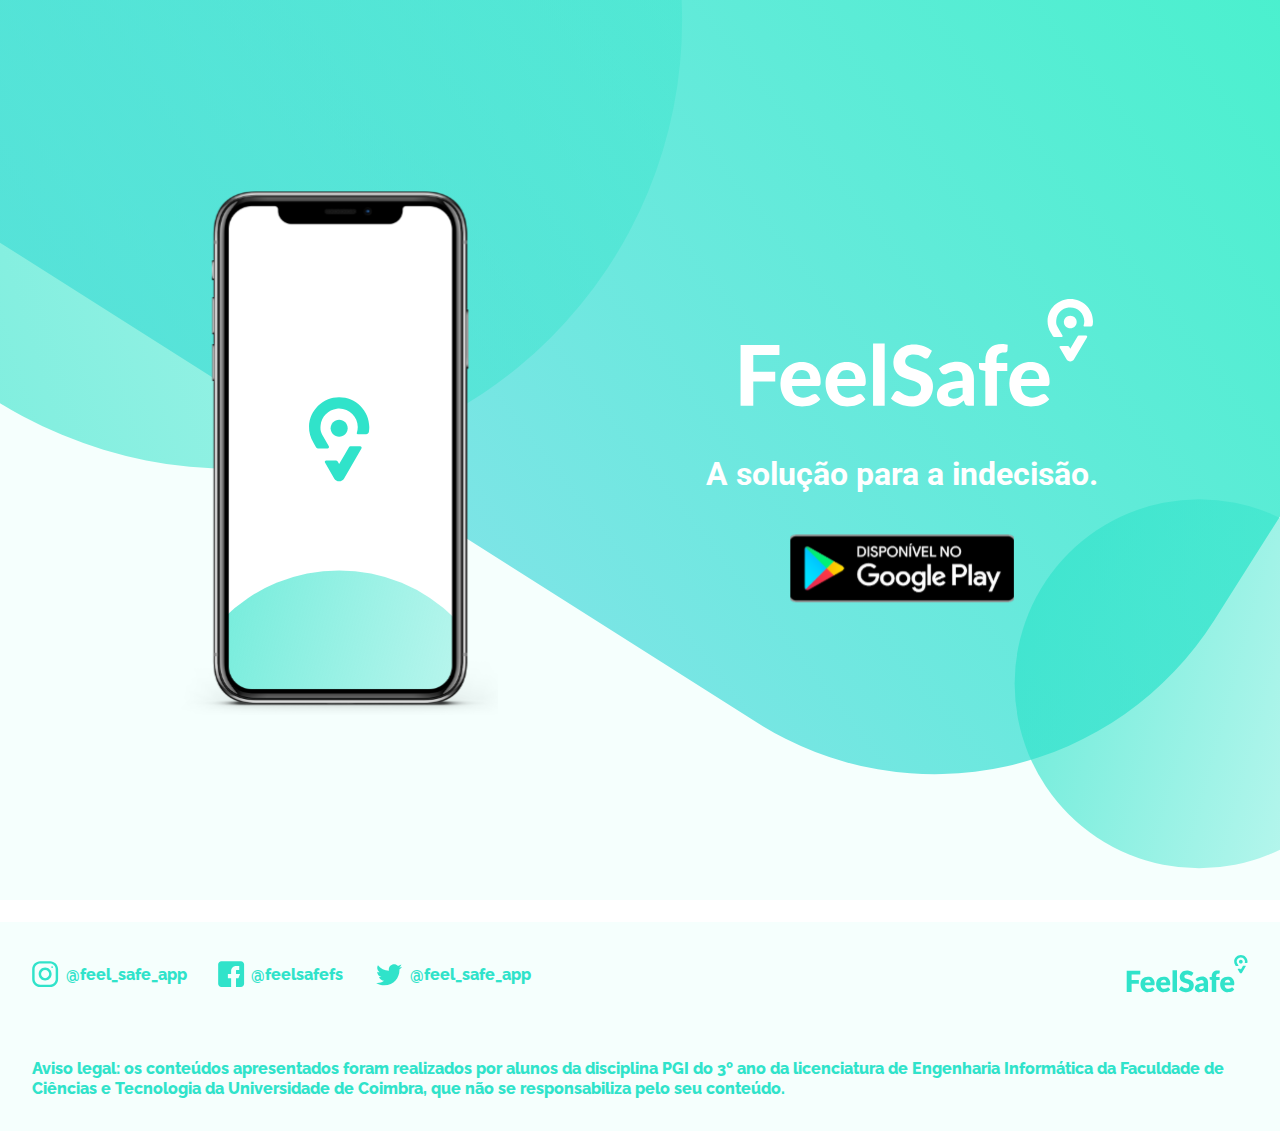
<file: index.html>
<!DOCTYPE html>
<html lang="en">

<head>
  <meta charset="utf-8" />
  <meta name="viewport"
    content="width=device-width, initial-scale=1, minimum-scale=1, maximum-scale=1, user-scalable=no" />
  <link rel="icon" type="image/gif" href="img/favicon.png" />
  <meta property="og:title" content="FeelSafe">
  <meta property="og:image" content="https://i.imgur.com/XBtnLW7.png">
  <meta property="og:url" content="https://www.feelsafeapp.com/">
  <link rel="preconnect" href="https://fonts.gstatic.com" />
  <link href="https://fonts.googleapis.com/css2?family=Roboto:wght@400;700&display=swap" rel="stylesheet" />
  <link
    href="https://fonts.googleapis.com/css2?family=Lato:ital,wght@0,400;0,900;1,700&family=Raleway:wght@400;700&display=swap"
    rel="stylesheet" />
  <link
    href="https://fonts.googleapis.com/css2?family=Lato:ital,wght@0,400;1,700&family=Raleway:wght@400;700&display=swap"
    rel="stylesheet" />
  <link rel="stylesheet" type="text/css" href="css/style.css" />
  <link rel="stylesheet" type="text/css" href="css/mobile.css" />
  <script src="https://ajax.aspnetcdn.com/ajax/jQuery/jquery-3.4.1.min.js"></script>
  <title>FeelSafe</title>
</head>

<body>
  <div class="laptop">
    <section class="hero">
      <img src="img/iphone.svg" alt="App open on a phone" />
      <div class="hero-info">
        <img src="img/logoLetters.svg" />
        <h1>A solução para a indecisão.</h1>
        <!-- <h3>Disponível em breve.</h3> -->
        <a href="https://play.google.com/store/apps/details?id=feelsafe_app.com" target="_blank">
          <img id="playStoreButton" src="img/googlePlay.svg" />
        </a>
      </div>
    </section>
    <footer>
      <section class="first-line">
        <section class="social-media">
          <a href="https://www.instagram.com/feel_safe_app/?hl=pt" target="_blank">
            <div class="social-media-link">
              <img src="img/instagramGreen.svg" alt="instagram Logo" />
              <h1>@feel_safe_app</h1>
            </div>
          </a>
          <a href="https://www.facebook.com/
            feelsafefs/" target="_blank">
            <div class="social-media-link">
              <img src="img/fbGreen.svg" alt="facebook Logo" />
              <h1>@feelsafefs</h1>
            </div>
          </a>
          <a href="https://twitter.com/feel_safe_app" target="_blank">
            <div class="social-media-link">
              <img src="img/twitterGreen.svg" alt="twitter Logo" />
              <h1>@feel_safe_app</h1>
            </div>
          </a>
        </section>
        <img src="img/letterLogoGreen.svg" />
      </section>
      <section class="aviso">
        <p>
          Aviso legal: os conteúdos apresentados foram realizados por alunos
          da disciplina PGI do 3º ano da licenciatura de Engenharia
          Informática da Faculdade de Ciências e Tecnologia da Universidade de
          Coimbra, que não se responsabiliza pelo seu conteúdo.
        </p>
      </section>
    </footer>
  </div>
  <div id="mobile">
    <!-- FIRST PAGE -->
    <section class="mobile-ola" id="one">
      <img src="img/greenLogo.svg" alt="FeelSafe Logo" />
      <h1>Olá!</h1>
    </section>
    <div class="mobile-gradient-bg-semicircle">
      <div id="button1"></div>
    </div>
    <!-- END FIRST PAGE -->
    <div class="mobile-gradient-bg-rest">
      <!-- SECOND PAGE -->
      <section id="two">
        <p class="mobile-story-txt txt-raleway">
          Queres ir tomar café com amigos ou com aquela pessoa especial e não
          sabes se o sítio onde queres ir é seguro?
        </p>
        <img src="img/neutralFace.svg" alt="poker face" />
        <div id="button2"></div>
      </section>
      <!-- END SECOND PAGE -->
      <!-- THIRD PAGE -->
      <section id="three">
        <p class="mobile-story-txt txt-raleway">
          A FeelSafe está cá para ti! Segue-nos nas redes sociais e fica
          atento.
        </p>
        <img src="img/smilingFace.svg" alt="poker face" />
        <div id="button3"></div>
      </section>
      <!-- END THIRD PAGE -->
      <!-- SOCIAL MEDIA PAGE -->
      <section id="four">
        <div id="button_up">
          <button class="mobile-button">
            <img src="img/arrowUp.svg" alt="arrow up" />
            <h2 class="txt-raleway">Início</h2>
          </button>
        </div>
        <div class="mobile-social-media">
          <a href="https://www.instagram.com/feel_safe_app/?hl=pt" target="_blank">
            <div class="mobile-social-media-link">
              <img src="img/instagram.svg" alt="instagram Logo" />
              <h1 class="txt-raleway">@feel_safe_app</h1>
            </div>
          </a>
          <a href="https://www.facebook.com/
          feelsafefs/" target="_blank">
            <div class="mobile-social-media-link">
              <img src="img/fb.svg" alt="facebook Logo" />
              <h1 class="txt-raleway">@feelsafefs</h1>
            </div>
          </a>
          <a href="https://twitter.com/feel_safe_app" target="_blank">
            <div class="mobile-social-media-link">
              <img src="img/twitter.svg" alt="twitter Logo" />
              <h1 class="txt-raleway">@feel_safe_app</h1>
            </div>
          </a>
        </div>
        <div class="mobile-aviso-legal">
          <p class="txt-raleway">
            <b>Aviso legal:</b> os conteúdos constantes aqui apresentados
            foram realizados por alunos no âmbito de uma disciplina– Processos
            de gestão e Inovação - do 3º ano da licenciatura de Engenharia
            Informática da Faculdade de Ciências e Tecnologia da Universidade
            de Coimbra (FCTUC), pelo que a FCTUC não se responsabiliza pelo
            seu conteúdo.
          </p>
        </div>
      </section>
      <!-- END SOCIAL MEDIA PAGE -->
    </div>
  </div>
</body>

<script>
  $(function () {
    for (let i = 1; i <= 3; i++) {
      $(`#button${i}`).load("swipe_up_button.html");
    }
  });

  $("#button1").click(function () {
    $([document.documentElement, document.body]).animate(
      {
        scrollTop: $("#two").offset().top,
      },
      1000
    );
  });
  $("#button2").click(function () {
    $([document.documentElement, document.body]).animate(
      {
        scrollTop: $("#three").offset().top,
      },
      1000
    );
  });
  $("#button3").click(function () {
    $([document.documentElement, document.body]).animate(
      {
        scrollTop: $("#four").offset().top,
      },
      1000
    );
  });
  $("#button_up").click(function () {
    $([document.documentElement, document.body]).animate(
      {
        scrollTop: $("body").offset().top,
      },
      2000
    );
  });
</script>

</html>
</file>
<file: css/style.css>
body {
  background: url("../img/background.svg") no-repeat center center fixed;
  -webkit-background-size: cover;
  -moz-background-size: cover;
  -o-background-size: cover;
  background-size: cover;
  padding: 0;
  margin: 0;
  height: 100%;
}

.txt-raleway {
  font-family: Raleway;
  font-style: normal;
  font-weight: 800;
}

a:link {
  text-decoration: none;
}

#mobile {
  display: none;
}

.laptop footer {
  background-color: #f5fffd;
}

.laptop footer h1 {
  font-family: Raleway;
  font-style: normal;
  font-weight: 800;
  font-size: 16px;
  line-height: 19px;
  display: flex;
  align-items: center;
  text-align: center;

  color: #30e3ca;
}

.laptop footer p {
  margin: 0;
  font-family: Raleway;
  font-style: normal;
  font-weight: 800;
  font-size: 16px;
  line-height: 20px;
  display: flex;
  align-items: center;

  color: #30e3ca;
}

.laptop footer .first-line {
  display: flex;
  align-items: center;
  justify-content: space-between;
  margin-bottom: 5%;
  margin-top: 5%;
  padding-top: 2.5%;
  margin-left: 2.5%;
  margin-right: 2.5%;
}

.laptop footer .first-line .social-media {
  display: flex;
  align-items: center;
  flex-direction: row;
  justify-content: space-between;
}

.laptop footer .first-line .social-media .social-media-link {
  padding-right: 3vw;
  display: flex;
  align-items: center;
  flex-direction: row;
  justify-content: space-between;
}

.laptop footer .first-line .social-media .social-media-link img {
  margin-right: 5%;
}

.laptop footer .aviso {
  margin-left: 2.5%;
  margin-right: 2.5%;
  padding-bottom: 2.5%;
}

/*---------------------- HERO ----------------------*/
.hero {
  padding-top: 3rem;
  height: 90vh;
  display: flex;
  align-items: center;
  justify-content: space-around;
}

.hero img {
  width: 20rem;
  padding-left: 7%;
}

.hero-info {
  padding-right: 5%;
  width: 35%;
}

#playStoreButton{
  padding-top: 8%;
  padding-left: 25%;
  width: 50%;
}

.hero-info img {
  width: 80%;
  padding-left: 12.5%;
}

.hero-info h1 {
  margin-bottom: 0;
  font-family: "Roboto", sans-serif;
  font-style: normal;
  font-weight: bold;
  font-size: 32px;
  line-height: 48px;
  align-items: center;
  text-align: center;

  color: #ffffff;
}

.hero-info h3 {
  margin-top: 0;
  font-family: "Roboto", sans-serif;
  font-style: normal;
  font-weight: normal;
  font-size: 24px;
  line-height: 40px;
  align-items: center;
  text-align: center;

  color: #ffffff;
}

.hero-cta {
  padding-top: 2rem;
  width: 100%;
  display: flex;
  justify-content: space-around;
}

.hero-cta img {
  width: 15rem;
  margin: 0;
}

.hero-cta img:hover {
  opacity: 30%;
}

.all {
  display: block;
}

.sixplus {
  display: none;
}
</file>
<file: css/mobile.css>
@media screen and (max-height: 820px) and (max-width: 900px) {
  body {
    background: none;
    padding: 0;
    margin: 0;
    height: 100%;
  }

  .laptop {
    display: none;
  }

  #mobile {
    display: block;

    overflow-x: hidden;
  }

  .mobile-gradient-bg-semicircle {
    border-top-right-radius: 50%;
    border-top-left-radius: 50%;
    background: linear-gradient(0deg, #84fbde 100%, #84fbde 100%);

    margin-left: -12.5vw;
    height: 30vh;
    /* padding-bottom: 18vh; */
    width: 125vw;

    display: flex;
    justify-content: center;
  }

  .mobile-gradient-bg-rest {
    margin-top: -1vh;
    background: linear-gradient(
      0deg,
      rgba(84, 101, 255, 0.9) 0%,
      rgba(49, 198, 245, 0.9) 34.9%,
      rgba(30, 241, 191, 0.9) 70.31%,
      #84fbde 100%
    );
  }

  .mobile-ola {
    margin-top: 30vh;
    margin-bottom: 25vh;

    display: flex;
    flex-direction: column;

    align-items: center;
  }

  .mobile-ola > img {
    width: 10vw;
  }

  .mobile-ola > h1 {
    margin: 0;
    margin-top: 2vh;

    font-family: Lato, sans-serif;
    font-style: normal;
    font-weight: 800;
    font-size: 10vw;

    text-align: center;

    color: #30e3ca;
  }

  .mobile-button {
    background: none;
    border: none;
    outline: none;
    height: 30%;
  }

  .mobile-button > h2 {
    margin: 1vh 0 0 0;
    font-size: 5.5vw;
    color: #ffffff;
  }

  .mobile-button > img {
    width: 16vw;
  }

  div#button1 > .mobile-button {
    margin-top: 6vh;
  }

  .mobile-gradient-bg-rest > section {
    height: 100vh;
    /* border: 1px red solid; */

    margin: 0 15vw;

    display: flex;
    flex-direction: column;

    align-items: center;
  }

  section > p.mobile-story-txt {
    margin: 0;

    text-align: center;

    font-size: 6.5vw;

    color: #ffffff;
  }

  .mobile-gradient-bg-rest > section > img {
    width: 20vw;
  }

  section#two > p.mobile-story-txt {
    padding-top: 15vh;
  }

  .mobile-gradient-bg-rest > section#two > img {
    margin: 10vh 0 0 0;
  }

  div#button2 {
    margin-top: 10vh;
  }

  section#three > p.mobile-story-txt {
    padding-top: 24vh;
  }

  .mobile-gradient-bg-rest > section#three > img {
    margin: 13vh 0 0 0;
  }

  div#button3 {
    margin-top: 13.3vh;
  }

  .mobile-gradient-bg-rest > section#four {
    filter: brightness(0) invert(1);
  }

  div#button_up {
    padding-top: 10vh;
  }

  .mobile-social-media {
    display: flex;
    flex-direction: column;

    align-items: center;

    margin-top: 15vh;
  }

  .mobile-social-media-link {
    display: flex;
    flex-direction: column;

    align-items: center;

    margin-bottom: 6vh;
  }

  .mobile-social-media-link > img {
    width: 10vw;
    margin-bottom: 1vh;
  }

  .mobile-social-media-link > h1 {
    margin: 0;
    font-size: 6vw;
  }

  div.mobile-aviso-legal {
    margin: 0;
    margin-top: 4vh;

    overflow-y: scroll;
  }

  div.mobile-aviso-legal > p {
    font-weight: normal;
    font-size: 3.5vw;

    text-align: center;
  }
}

@media screen and (max-height: 815px) and (max-width: 380px) {
  .mobile-gradient-bg-rest > section#two > img {
    margin-top: 15vh;
  }
  div#button2 {
    margin-top: 15vh;
  }
}

@media screen and (max-height: 736px) and (max-width: 424px) {
  div#button_up {
    padding-top: 5vh;
  }

  .mobile-social-media {
    margin-top: 7vh;
  }
}

@media screen and (max-height: 635px) and (max-width: 440px) {
  section#three > p.mobile-story-txt {
    padding-top: 12vh;
  }

  div#button_up {
    padding-top: 5vh;
  }

  .mobile-social-media {
    margin-top: 7vh;
  }

  .mobile-social-media-link {
    margin-bottom: 5vh;
  }

  .mobile-social-media-link > h1 {
    font-size: 5vw;
  }
}

@media screen and (max-height: 695px) and (max-width: 430px) {
  div#button_up {
    padding-top: 5vh;
  }

  .mobile-social-media {
    margin-top: 11vh;
  }

  .mobile-social-media-link > h1 {
    font-size: 5vw;
  }

  div.mobile-aviso-legal {
    margin-top: 2vh;
  }
  div.mobile-aviso-legal > p {
    font-size: 3vw;
  }
}

@media screen and (max-height: 640px) and (max-width: 360px) {
  .mobile-gradient-bg-rest > section#two > img {
    margin-top: 12vh;
  }
  div#button2 {
    margin-top: 12vh;
  }

  .mobile-social-media {
    margin-top: 10vh;
  }

  div.mobile-aviso-legal {
    margin: 0;
    margin-top: 1vh;
  }
}

@media screen and (max-height: 610px) and (max-width: 470px) {
  .mobile-button > h2 {
    margin: 1vh 0 0 0;
    font-size: 4.5vw;
  }

  .mobile-button > img {
    width: 13vw;
  }

  section#two > p.mobile-story-txt {
    padding-top: 10vh;
    font-size: 6vw;
  }
  section#three > p.mobile-story-txt {
    padding-top: 10vh;
  }

  div#button_up {
    padding-top: 3vh;
  }

  .mobile-social-media {
    margin-top: 8vh;
  }

  .mobile-social-media-link > h1 {
    font-size: 4.5vw;
  }

  div.mobile-aviso-legal {
    margin-top: 0.5vh;
  }
  div.mobile-aviso-legal > p {
    font-size: 3vw;
  }
}

@media screen and (max-height: 481px) and (max-width: 321px) {
  .mobile-gradient-bg-rest > section#two > img {
    margin-top: 9vh;
  }
  div#button2 {
    margin-top: 17vh;
  }

  section#three > p.mobile-story-txt {
    padding-top: 15vh;
  }

  div#button3 {
    margin-top: 20vh;
  }

  p.mobile-story-txt {
    font-size: 5.5vw;
  }

  div#button_up {
    padding-top: 4vh;
  }

  .mobile-social-media {
    margin-top: 9vh;
  }

  .mobile-social-media-link {
    margin-bottom: 4vh;
  }

  div.mobile-aviso-legal > p {
    margin: 0;
    margin-top: 5vh;
  }
  div.mobile-aviso-legal > p {
    font-weight: normal;
    font-size: 3.4vw;
  }
}

@media screen and (max-height: 580px) and (max-width: 330px) {
  .mobile-gradient-bg-rest > section#two > p {
    padding-top: 12vh;
  }
  div#button2 {
    margin-top: 17vh;
  }

  .mobile-gradient-bg-rest > section#three > p {
    padding-top: 18vh;
  }
  div#button3 {
    margin-top: 17vh;
  }

  .mobile-button > h2 {
    margin: 1vh 0 0 0;
    font-size: 5.5vw;
  }

  .mobile-button > img {
    width: 16vw;
  }

  div#button_up {
    padding-top: 4vh;
  }

  .mobile-social-media {
    margin-top: 9vh;
  }

  .mobile-social-media-link {
    margin-bottom: 6vh;
  }
  .mobile-social-media-link > img {
    margin-bottom: 2vh;
  }

  .mobile-social-media-link > h1 {
    font-size: 5vw;
  }

  div.mobile-aviso-legal {
    margin-top: 1vh;
  }
  div.mobile-aviso-legal > p {
    font-weight: normal;
    font-size: 3.4vw;
  }
}
</file>
